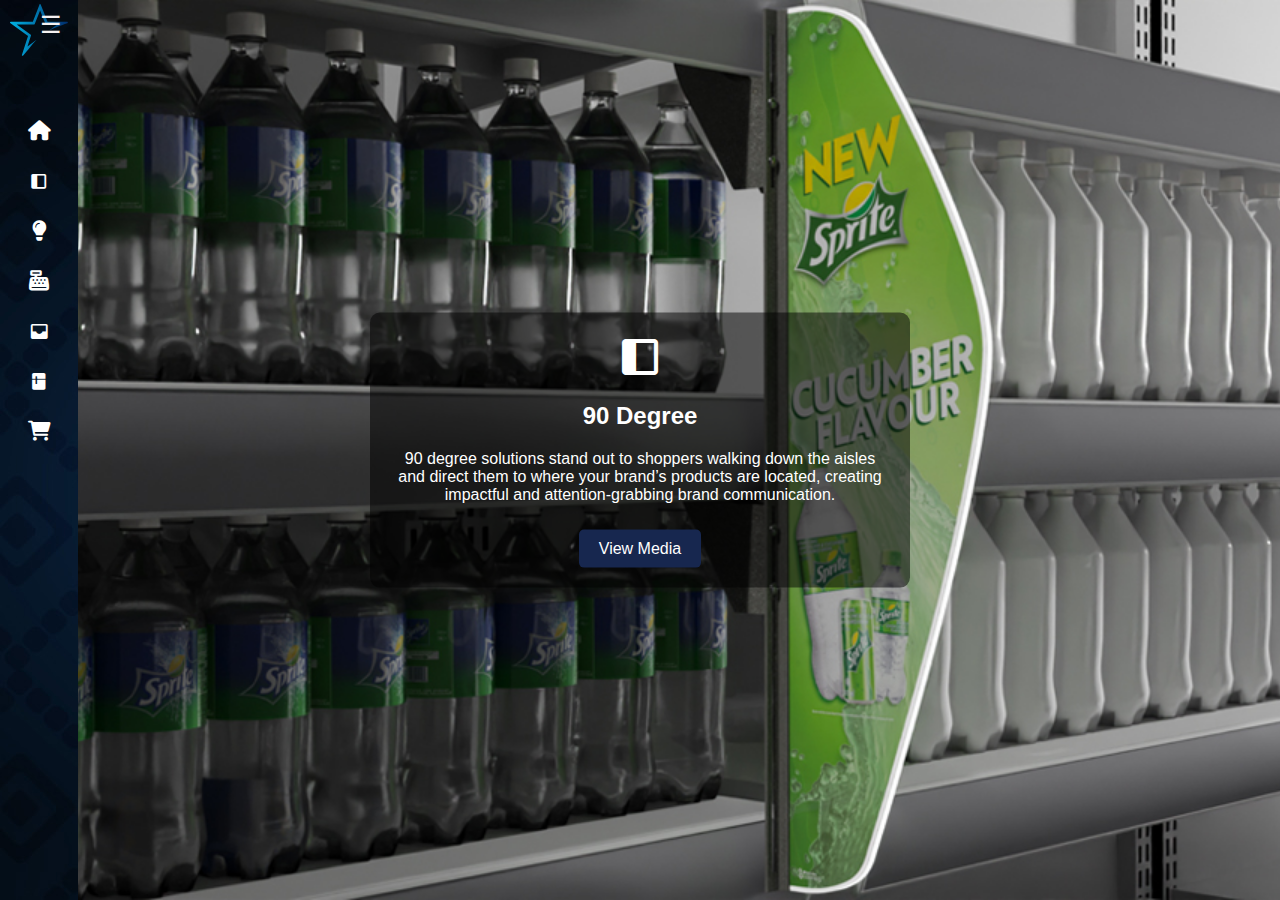
<file: 90.html>
<!DOCTYPE html>
<html lang="en">
<head>
    <meta charset="UTF-8">
    <meta name="viewport" content="width=device-width, initial-scale=1.0">
    <link href="https://unpkg.com/boxicons@2.0.7/css/boxicons.min.css" rel="stylesheet">
    <link rel="stylesheet" href="https://cdnjs.cloudflare.com/ajax/libs/font-awesome/6.0.0-beta3/css/all.min.css">
    <link href="/media/css/main-content-styles.css" rel="stylesheet" type="text/css">
<title>Document</title>
</head>
<body>
	 
    <div class="container">
        <aside class="sidebar close">
            <button class="hamburger" id="hamburger">&#9776;</button>
			<button class="close-icon">×</button> <!-- Close icon -->
            <div class="sidebar-content">
                <div class="logo-details">
                    <img src="/media/img/pi-star.svg" alt="star">
                    <span class="logo_name">Media<p>Catalogue</p></span>
                </div>
                <ul class="nav-links">
                    <!-- Home -->
                    <li>
                        <a href="index.html">
                            <i class="fa-solid fa-house"></i>
                            <span class="link_name">Home</span>
                        </a>
                    </li>
                    <!-- 90-degree -->
                    <li>
                        <div class="iocn-link">
                            <a href="#">
                                <i class="bx bxs-dock-left"></i>
                                <span class="link_name">90 Degree</span>
                            </a>
                            <i class="bx bxs-chevron-down arrow"></i>
                        </div>
                        <ul class="sub-menu">
                            <li><a class="link_name" href="90.html">90 Degree</a></li>
                            <li><a href="aisle wing.html">Aisle Wing</a></li>
                            <li><a href="#">Brand Drop Aisle Wing</a></li>
                            <li><a href="#">Shelf Wing</a></li>
                            <li><a href="#">Die Cut Shelf Wing</a></li>
                        </ul>
                    </li>
                    <!-- Illuminated -->
                    <li>
                        <div class="iocn-link">
                            <a href="#">
                                <i class="fa-solid fa-lightbulb"></i>
                                <span class="link_name">Illuminated</span>
                            </a>
                            <i class="bx bxs-chevron-down arrow"></i>
                        </div>
                        <ul class="sub-menu">
                            <li><a class="link_name" href="#">Illuminated</a></li>
                            <li><a href="#">Brand Illimunator</a></li>
                            <li><a href="#">Illuminating Aisle Wing</a></li>
                            <li><a href="#">Illuminating Shelf Front</a></li>
                            <li><a href="#">Category Banner</a></li>
                        </ul>
                    </li>
                    <!-- Till-Point -->
                    <li>
                        <div class="iocn-link">
                            <a href="#">
                                <i class="fa-solid fa-cash-register"></i>
                                <span class="link_name">Till-Point</span>
                            </a>
                            <i class="bx bxs-chevron-down arrow"></i>
                        </div>
                        <ul class="sub-menu">
                            <li><a class="link_name" href="#">Till-Point</a></li>
                            <li><a href="#">Till-Point Decal</a></li>
                        </ul>
                    </li>
                    <!-- Leaflet -->
                    <li>
                        <div class="iocn-link">
                            <a href="#">
                                <i class="bx bxs-inbox"></i>
                                <span class="link_name">Leaflet</span>
                            </a>
                            <i class="bx bxs-chevron-down arrow"></i>
                        </div>
                        <ul class="sub-menu">
                            <li><a class="link_name" href="#">Boxed Aisle Wing</a></li>
                            <li><a href="#">Leaflet Dispesnsor</a></li>
                        </ul>
                    </li>
                    <!-- Fridge -->
                    <li>
                        <div class="iocn-link">
                            <a href="#">
                                <i class="bx bxs-fridge"></i>
                                <span class="link_name">Fridge</span>
                            </a>
                            <i class="bx bxs-chevron-down arrow"></i>
                        </div>
                        <ul class="sub-menu">
                            <li><a class="link_name" href="#">Fridge</a></li>
                            <li><a href="#">Fridge Decal</a></li>
                        </ul>
                    </li>
                    <!-- Shopper-Facing -->
                    <li>
                        <div class="iocn-link">
                            <a href="#">
                                <i class="fa-solid fa-cart-shopping"></i>
                                <span class="link_name">Shopper-Facing</span>
                            </a>
                            <i class="bx bxs-chevron-down arrow"></i>
                        </div>
                        <ul class="sub-menu">
                            <li><a class="link_name" href="#">Shopper Facing</a></li>
                            <li><a href="#">Fridge Decal</a></li>
                        </ul>
                    </li>
                </ul>
            </div>
        </aside>
		
		<section class="main-content-bg">
        <main>
            
                
                <div class="overlay">
                    <div class="main-content-info">
						<i class="bx bxs-dock-left"></i>
						<h2>90 Degree</h2>
                        <p>90 degree solutions stand out to shoppers walking down the aisles and direct them to where your brand’s products are located, creating impactful and attention-grabbing brand communication.</p>
                        <button class="cta-button" onclick="toggleButtons()">View Media</button>
<div id="extra-buttons" class="hidden">
    <a href="/media/aisle wing.html"><button class="extra-button">Aisle Wing</button></a>
	<a href="#"><button class="extra-button">Brand Drop</button></a>
	<a href="#"><button class="extra-button">Shelf wing</button></a>
	<a href="#"><button class="extra-button">Die Cut Shelf Wing</button></a>
	
	
	
</div>

                        
                    </div>
                </div>
			 </main>
            </section>
       
    </div>
    
    
    <script>
        document.addEventListener("DOMContentLoaded", () => {
            let arrow = document.querySelectorAll(".arrow");
            for (let i = 0; i < arrow.length; i++) {
                arrow[i].addEventListener("click", (e) => {
                    let arrowParent = e.target.parentElement.parentElement; // selecting main parent of arrow
                    arrowParent.classList.toggle("showMenu");
                });
            }

            let sidebar = document.querySelector(".sidebar");
            let hamburger = document.getElementById('hamburger');
            
            hamburger.addEventListener("click", () => {
                sidebar.classList.toggle("close");
            });
        });

        // Image carousel script
        

            images.forEach(function(image) {
                image.addEventListener("click", updateImage);
            });
       
    </script>
	
	<script>
	function toggleButtons() {
    var extraButtons = document.getElementById('extra-buttons');
    if (extraButtons.classList.contains('hidden')) {
        extraButtons.classList.remove('hidden');
    } else {
        extraButtons.classList.add('hidden');
    }
}
</script>
</body>
</html>
</file>
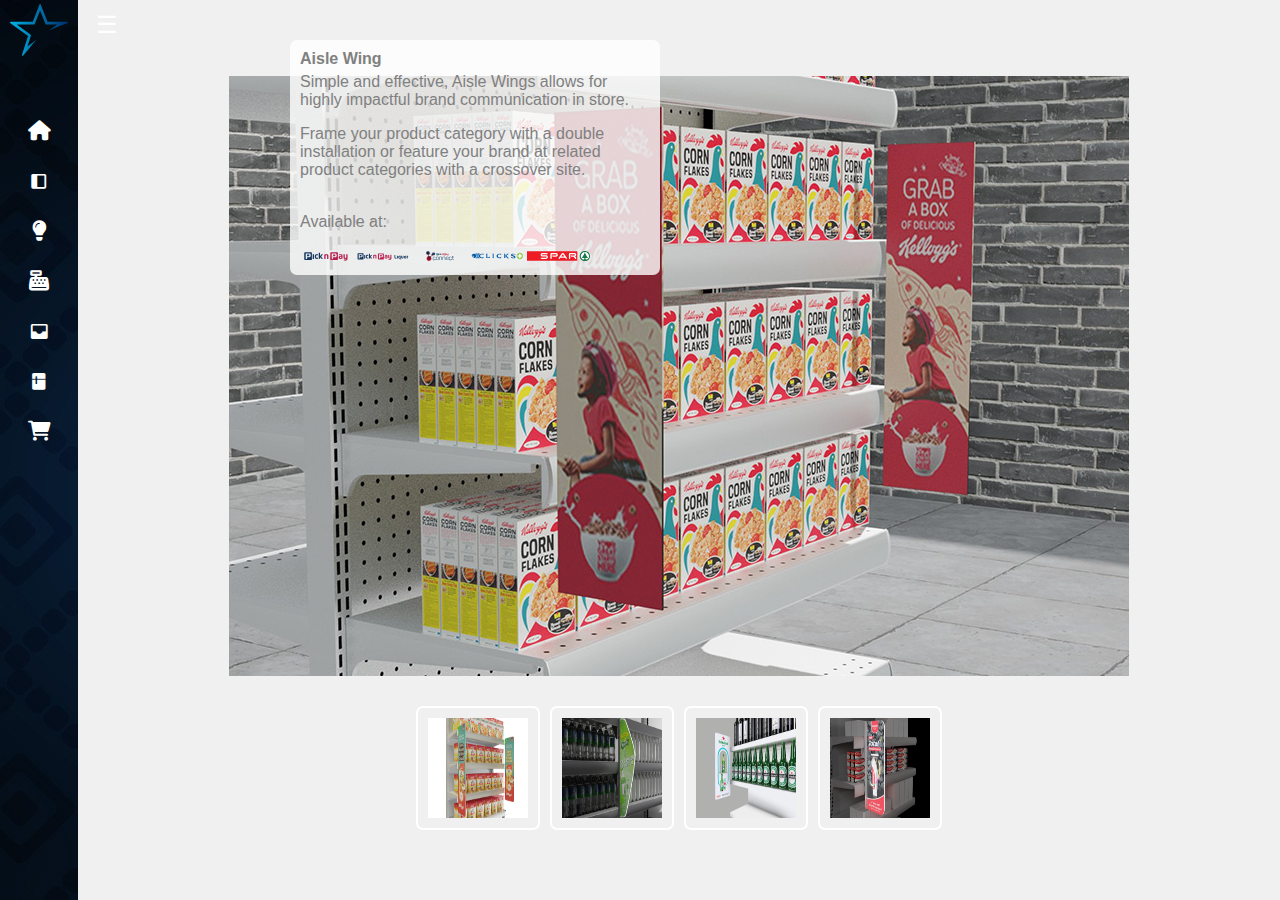
<file: aisle wing.html>
<!DOCTYPE html>
<html lang="en">
<head>
    <meta charset="UTF-8">
    <meta name="viewport" content="width=device-width, initial-scale=1.0">
    <link href="https://unpkg.com/boxicons@2.0.7/css/boxicons.min.css" rel="stylesheet">
    <link rel="stylesheet" href="https://cdnjs.cloudflare.com/ajax/libs/font-awesome/6.0.0-beta3/css/all.min.css">
    <link href="/media/css/styles.css" rel="stylesheet" type="text/css">
<title>Document</title>
</head>
<body>
    <div class="container-bg">
		 <button class="hamburger" id="hamburger">&#9776;</button>
        <aside class="sidebar close">
           
            <div class="sidebar-content">
                <div class="logo-details">
                    <img src="/media/img/pi-star.svg" alt="star">
                    <span class="logo_name">Media <p>Catalogue</p></span>
                </div>
                <ul class="nav-links">
                    <!-- Home -->
                    <li>
                        <a href="index.html">
                            <i class="fa-solid fa-house"></i>
                            <span class="link_name">Home</span>
                        </a>
                    </li>
                    <!-- 90-degree -->
                    <li>
                        <div class="iocn-link">
                            <a href="90.html">
                                <i class="bx bxs-dock-left"></i>
                                <span class="link_name">90 Degree</span>
                            </a>
                            <i class="bx bxs-chevron-down arrow"></i>
                        </div>
                        <ul class="sub-menu">
                            <li><a class="link_name" href="90.html">90 Degree</a></li>
                            <li><a href="#">Aisle Wing</a></li>
                            <li><a href="#">Brand Drop Aisle Wing</a></li>
                            <li><a href="#">Shelf Wing</a></li>
                            <li><a href="#">Die Cut Shelf Wing</a></li>
                        </ul>
                    </li>
                    <!-- Illuminated -->
                    <li>
                        <div class="iocn-link">
                            <a href="#">
                                <i class="fa-solid fa-lightbulb"></i>
                                <span class="link_name">Illuminated</span>
                            </a>
                            <i class="bx bxs-chevron-down arrow"></i>
                        </div>
                        <ul class="sub-menu">
                           <li><a class="link_name" href="90.html">90 Degree</a></li>
                            <li><a href="aisle wing.html">Aisle Wing</a></li>
                            <li><a href="#">Brand Drop Aisle Wing</a></li>
                            <li><a href="#">Shelf Wing</a></li>
                            <li><a href="#">Die Cut Shelf Wing</a></li>
                        </ul>
                    </li>
                    <!-- Till-Point -->
                    <li>
                        <div class="iocn-link">
                            <a href="#">
                                <i class="fa-solid fa-cash-register"></i>
                                <span class="link_name">Till-Point</span>
                            </a>
                            <i class="bx bxs-chevron-down arrow"></i>
                        </div>
                        <ul class="sub-menu">
                            <li><a class="link_name" href="#">Till-Point</a></li>
                            <li><a href="#">Till-Point Decal</a></li>
                        </ul>
                    </li>
                    <!-- Leaflet -->
                    <li>
                        <div class="iocn-link">
                            <a href="#">
                                <i class="bx bxs-inbox"></i>
                                <span class="link_name">Leaflet</span>
                            </a>
                            <i class="bx bxs-chevron-down arrow"></i>
                        </div>
                        <ul class="sub-menu">
                            <li><a class="link_name" href="#">Boxed Aisle Wing</a></li>
                            <li><a href="#">Leaflet Dispesnsor</a></li>
                        </ul>
                    </li>
                    <!-- Fridge -->
                    <li>
                        <div class="iocn-link">
                            <a href="#">
                                <i class="bx bxs-fridge"></i>
                                <span class="link_name">Fridge</span>
                            </a>
                            <i class="bx bxs-chevron-down arrow"></i>
                        </div>
                        <ul class="sub-menu">
                            <li><a class="link_name" href="#">Fridge</a></li>
                            <li><a href="#">Fridge Decal</a></li>
                        </ul>
                    </li>
                    <!-- Shopper-Facing -->
                    <li>
                        <div class="iocn-link">
                            <a href="#">
                                <i class="fa-solid fa-cart-shopping"></i>
                                <span class="link_name">9Shopper-Facing</span>
                            </a>
                            <i class="bx bxs-chevron-down arrow"></i>
                        </div>
                        <ul class="sub-menu">
                            <li><a class="link_name" href="#">Shopper Facing</a></li>
                            <li><a href="#">Fridge Decal</a></li>
                        </ul>
                    </li>
                </ul>
            </div>
        </aside>
		
  <div class="container main-content-bg">
    <div class="main-content">
      <div class="image-wrapper">
		
        <img src="/media/img/aisle-wing-1.jpg" alt="Main Photo" id="mainPhoto">
        <div class="carousel-wrapper">
			<span>
          <img src="/media/img/aisle-wing-5.jpg.jpg" alt="Carousel 1" class="imgCarousel" > 
			
			
		
			  <div class="card-content">
    <h2 class="card-header">Aisle Wing</h2>
    <p class="card-paragraph">Simple and effective, Aisle Wings allows for highly impactful brand communication in store.</p> <p class="card-paragraph">Frame your product category with a double installation or feature your brand at related product categories with a crossover site.</p>
				  <br>
			<p class="card-paragraph">Available at:</p>
		    <div class="logo-clients"> 
			<img src="/media/img/pnp.svg" alt="" height="10"/>
			<img src="/media/img/liquor.svg" alt="" height="10"/>
			<img src="/media/img/connect.svg" alt="" height="10"/> 
			<img src="/media/img/clicks.svg" alt="" height="10"/>
			<img src="/media/img/spar.svg" alt="" height="10"/>
			</div>
			</div>
</span>
			
          <img src="/media/img/aisle-wing-4.jpg" alt="Carousel 2" class="imgCarousel">
          <img src="/media/img/aisle-wing-3.jpg" alt="Carousel 3" class="imgCarousel">
          <img src="/media/img/aisle-wing-2.jpg" alt="Carousel 4" class="imgCarousel">
        </div>
      </div>
    </div>
  </div>


    </div>
   
    
  <script>
    document.addEventListener("DOMContentLoaded", () => {
        let arrow = document.querySelectorAll(".arrow");
        for (let i = 0; i < arrow.length; i++) {
            arrow[i].addEventListener("click", (e) => {
                let arrowParent = e.target.parentElement.parentElement; // selecting main parent of arrow
                arrowParent.classList.toggle("showMenu");
            });
        }

        let sidebar = document.querySelector(".sidebar");
        let hamburger = document.getElementById('hamburger');
        
        hamburger.addEventListener("click", () => {
            sidebar.classList.toggle("close");
        });

        // Image carousel script
        let images = document.querySelectorAll(".image-carousel img"); // Change selector to target your images

        images.forEach(function(image) {
            image.addEventListener("click", updateImage);
        });

        function updateImage(e) {
            // Your logic to update the image goes here
            console.log(e.target.src); // Example action: log the source of the clicked image
        }
    });
</script>

</body>
</html>
</file>
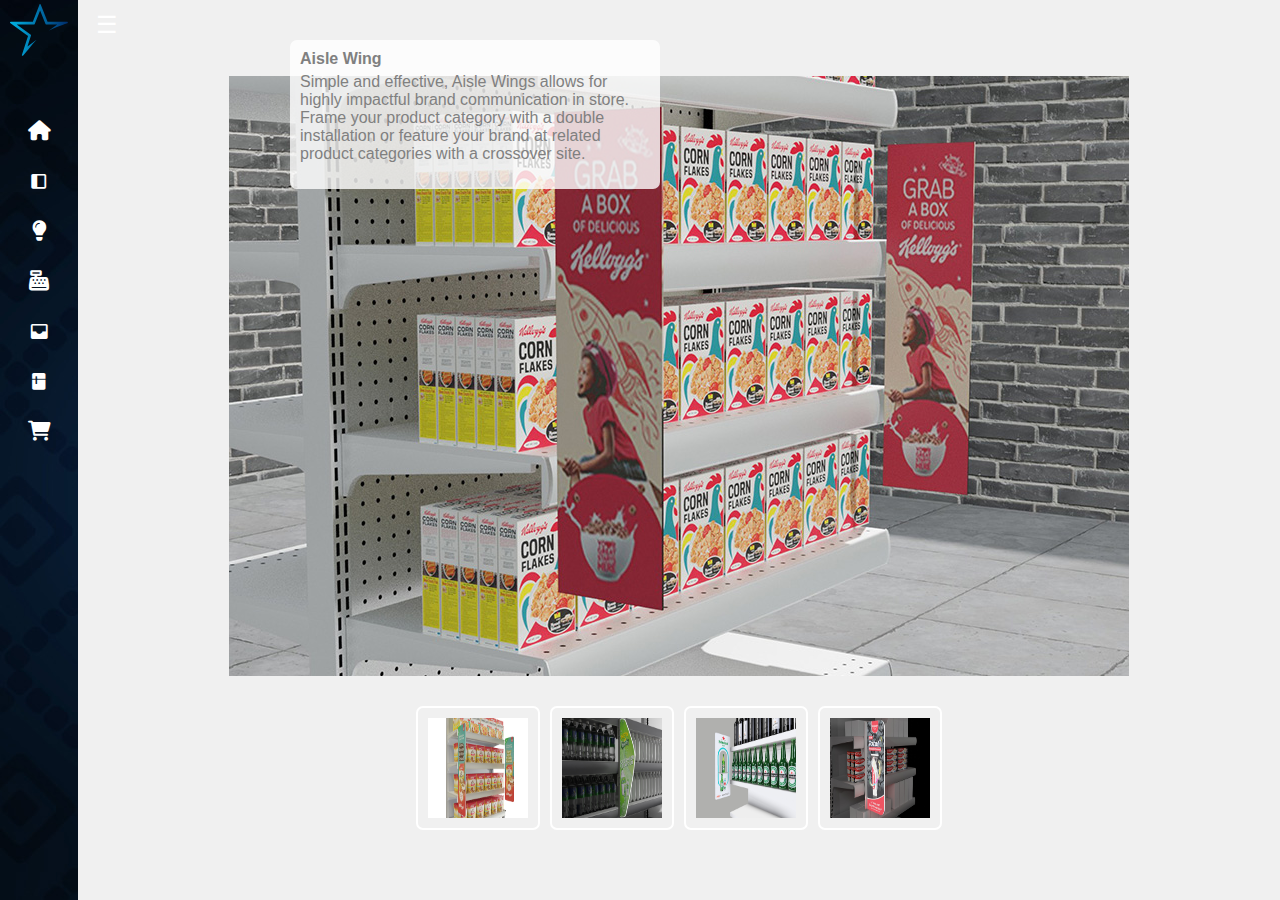
<file: media/aisle wing.html>
<!DOCTYPE html>
<html lang="en">
<head>
    <meta charset="UTF-8">
    <meta name="viewport" content="width=device-width, initial-scale=1.0">
    <link href="https://unpkg.com/boxicons@2.0.7/css/boxicons.min.css" rel="stylesheet">
    <link rel="stylesheet" href="https://cdnjs.cloudflare.com/ajax/libs/font-awesome/6.0.0-beta3/css/all.min.css">
    <link href="/media/css/styles.css" rel="stylesheet" type="text/css">
<title>Document</title>
</head>
<body>
    <div class="container-bg">
        <aside class="sidebar close">
            <button class="hamburger" id="hamburger">&#9776;</button>
            <div class="sidebar-content">
                <div class="logo-details">
                    <img src="/media/img/pi-star.svg" alt="star">
                    <span class="logo_name">Media <p>Catalogue</p></span>
                </div>
                <ul class="nav-links">
                    <!-- Home -->
                    <li>
                        <a href="index.html">
                            <i class="fa-solid fa-house"></i>
                            <span class="link_name">Home</span>
                        </a>
                    </li>
                    <!-- 90-degree -->
                    <li>
                        <div class="iocn-link">
                            <a href="90.html">
                                <i class="bx bxs-dock-left"></i>
                                <span class="link_name">90 Degree</span>
                            </a>
                            <i class="bx bxs-chevron-down arrow"></i>
                        </div>
                        <ul class="sub-menu">
                            <li><a class="link_name" href="#">90 Degree</a></li>
                            <li><a href="#">Aisle Wing</a></li>
                            <li><a href="#">Brand Drop Aisle Wing</a></li>
                            <li><a href="#">Shelf Wing</a></li>
                            <li><a href="#">Die Cut Shelf Wing</a></li>
                        </ul>
                    </li>
                    <!-- Illuminated -->
                    <li>
                        <div class="iocn-link">
                            <a href="#">
                                <i class="fa-solid fa-lightbulb"></i>
                                <span class="link_name">Illuminated</span>
                            </a>
                            <i class="bx bxs-chevron-down arrow"></i>
                        </div>
                        <ul class="sub-menu">
                           <li><a class="link_name" href="90.html">90 Degree</a></li>
                            <li><a href="aisle wing.html">Aisle Wing</a></li>
                            <li><a href="#">Brand Drop Aisle Wing</a></li>
                            <li><a href="#">Shelf Wing</a></li>
                            <li><a href="#">Die Cut Shelf Wing</a></li>
                        </ul>
                    </li>
                    <!-- Till-Point -->
                    <li>
                        <div class="iocn-link">
                            <a href="#">
                                <i class="fa-solid fa-cash-register"></i>
                                <span class="link_name">Till-Point</span>
                            </a>
                            <i class="bx bxs-chevron-down arrow"></i>
                        </div>
                        <ul class="sub-menu">
                            <li><a class="link_name" href="#">Till-Point</a></li>
                            <li><a href="#">Till-Point Decal</a></li>
                        </ul>
                    </li>
                    <!-- Leaflet -->
                    <li>
                        <div class="iocn-link">
                            <a href="#">
                                <i class="bx bxs-inbox"></i>
                                <span class="link_name">Leaflet</span>
                            </a>
                            <i class="bx bxs-chevron-down arrow"></i>
                        </div>
                        <ul class="sub-menu">
                            <li><a class="link_name" href="#">Boxed Aisle Wing</a></li>
                            <li><a href="#">Leaflet Dispesnsor</a></li>
                        </ul>
                    </li>
                    <!-- Fridge -->
                    <li>
                        <div class="iocn-link">
                            <a href="#">
                                <i class="bx bxs-fridge"></i>
                                <span class="link_name">Fridge</span>
                            </a>
                            <i class="bx bxs-chevron-down arrow"></i>
                        </div>
                        <ul class="sub-menu">
                            <li><a class="link_name" href="#">Fridge</a></li>
                            <li><a href="#">Fridge Decal</a></li>
                        </ul>
                    </li>
                    <!-- Shopper-Facing -->
                    <li>
                        <div class="iocn-link">
                            <a href="#">
                                <i class="fa-solid fa-cart-shopping"></i>
                                <span class="link_name">Shopper-Facing</span>
                            </a>
                            <i class="bx bxs-chevron-down arrow"></i>
                        </div>
                        <ul class="sub-menu">
                            <li><a class="link_name" href="#">Shopper Facing</a></li>
                            <li><a href="#">Fridge Decal</a></li>
                        </ul>
                    </li>
                </ul>
            </div>
        </aside>
		
  <div class="container main-content-bg">
    <div class="main-content">
      <div class="image-wrapper">
		
        <img src="/media/img/aisle-wing-1.jpg" alt="Main Photo" id="mainPhoto">
        <div class="carousel-wrapper">
			<span>
          <img src="/media/img/aisle-wing-5.jpg.jpg" alt="Carousel 1" class="imgCarousel" > 
			
			
		
			  <div class="card-content">
    <h2 class="card-header">Aisle Wing</h2>
    <p class="card-paragraph">Simple and effective, Aisle Wings allows for highly impactful brand communication in store. <br>Frame your product category with a double installation or feature your brand at related product categories with a crossover site.</p>
  </div>
</span>
			
          <img src="/media/img/aisle-wing-4.jpg" alt="Carousel 2" class="imgCarousel">
          <img src="/media/img/aisle-wing-3.jpg" alt="Carousel 3" class="imgCarousel">
          <img src="/media/img/aisle-wing-2.jpg" alt="Carousel 4" class="imgCarousel">
        </div>
      </div>
    </div>
  </div>


    </div>
   
    
    <script>
        document.addEventListener("DOMContentLoaded", () => {
            let arrow = document.querySelectorAll(".arrow");
            for (let i = 0; i < arrow.length; i++) {
                arrow[i].addEventListener("click", (e) => {
                    let arrowParent = e.target.parentElement.parentElement; // selecting main parent of arrow
                    arrowParent.classList.toggle("showMenu");
                });
            }

            let sidebar = document.querySelector(".sidebar");
            let hamburger = document.getElementById('hamburger');
            
            hamburger.addEventListener("click", () => {
                sidebar.classList.toggle("close");
            });
        });

        // Image carousel script
        document.addEventListener('DOMContentLoaded', () => {
            let images = Array.from(document.getElementsByClassName("imgCarousel"));
            let mainPhoto = document.getElementById("mainPhoto");

            function updateImage(event) {
                let image = event.target;
                mainPhoto.src = image.src;
            }

            images.forEach(function(image) {
                image.addEventListener("click", updateImage);
            });
        });
    </script>
</body>
</html>
</file>
<file: media/css/main-content-styles.css>
/* Reset some default browser styles */
body, html {
  margin: 0;
  padding: 0;
  box-sizing: border-box;
  height: 100%;
  overflow: hidden; /* Prevents scrolling */
  display: flex;
  flex-direction: column;
  font-family: Arial, sans-serif;
}

.container {
  display: flex;
  flex: 1;
  height: calc(100% - 50px); /* Adjust for footer height */
	
}
.container-bg {
  display: flex;
  flex: 1;
  height: calc(100% - 50px); /* Adjust for footer height */
	
 
}

.sidebar.expanded {
  flex: 0 0 260px; /* Expanded width sidebar */
}

.sidebar {
  position: relative;
  flex: 0 0 78px; /* Fixed width sidebar */
  top: 0;
  left: 0;
  height: 100%;
  background: url("../img/background.jpg");
  transition: all 0.5s ease;
}

.sidebar.close {
  width: 78px;
}

.sidebar .logo-details img {
  padding: 10px;
}

.sidebar .logo-details {
  height: 60px;
  width: 100%;
  display: flex;
  align-items: center;
}

.sidebar .logo-details i {
  font-size: 30px;
  color: #fff;
  height: 50px;
  min-width: 78px;
  text-align: center;
  line-height: 50px;
}

.sidebar .logo-details .logo_name {
  font-size: 22px;
  color: #fff;
  margin-top: 20px;
  margin-left: 0;
  font-weight: 600;
  transition: 0.3s ease;
  transition-delay: 0.1s;
}

.sidebar .logo-details .logo_name p {
  font-weight: 100;
  font-size: 14px;
}

.sidebar.close .logo-details .logo_name {
  transition-delay: 0s;
  opacity: 0;
  pointer-events: none;
}

.sidebar .nav-links {
  height: calc(100% - 60px); /* Adjust height for logo */
  padding: 30px 0 150px 0;
  overflow-y: auto;
  transition: 0.3s ease;
  transition-delay: 0.1s;
}

.sidebar.close .nav-links {
  overflow: visible;
}

.sidebar .nav-links::-webkit-scrollbar {
  display: none;
}

.sidebar .nav-links li {
  position: relative;
  list-style: none;
  transition: all 0.4s ease;
}

.sidebar .nav-links li:hover {
  background: #17274F;
}

.sidebar .nav-links li .iocn-link {
  display: flex;
  align-items: center;
  justify-content: space-between;
}

.sidebar.close .nav-links li .iocn-link {
  display: block
}

.sidebar .nav-links li i {
  height: 50px;
  min-width: 78px;
  text-align: center;
  line-height: 50px;
  color: #fff;
  font-size: 20px;
  cursor: pointer;
  transition: all 0.3s ease;
}

.sidebar .nav-links li.showMenu i.arrow {
  transform: rotate(-180deg);
}

.sidebar.close .nav-links i.arrow {
  display: none;
}

.sidebar .nav-links li a {
  display: flex;
  align-items: center;
  text-decoration: none;
}

.sidebar .nav-links li a .link_name {
  font-size: 18px;
  font-weight: 400;
  color: #fff;
  transition: all 0.4s ease;
}

.sidebar.close .nav-links li a .link_name {
  opacity: 0;
  pointer-events: none;
}

.sidebar .nav-links li .sub-menu {
  padding: 6px 6px 14px 80px;
  margin-top: -10px;
  background: #17274F;
  display: none;
}

.sidebar .nav-links li.showMenu .sub-menu {
  display: block;
}

.sidebar .nav-links li .sub-menu a {
  color: #fff;
  font-size: 15px;
  padding: 5px 0;
  white-space: nowrap;
  opacity: 0.6;
  transition: all 0.3s ease;
}

.sidebar .nav-links li .sub-menu a:hover {
  opacity: 1;
}

.sidebar.close .nav-links li .sub-menu {
  position: absolute;
  left: 100%;
  top: -10px;
  margin-top: 0;
  padding: 10px 20px;
  border-radius: 0 6px 6px 0;
  opacity: 0;
  display: block;
  pointer-events: none;
  transition: 0s;
}

.sidebar.close .nav-links li:hover .sub-menu {
  top: 0;
  opacity: 1;
  pointer-events: auto;
  transition: all 0.4s ease;
}

.sidebar .nav-links li .sub-menu .link_name {
  display: none;
}

.sidebar.close .nav-links li .sub-menu .link_name {
  font-size: 18px;
  opacity: 1;
  display: block;
}

.sidebar .nav-links li .sub-menu.blank {
  opacity: 1;
  pointer-events: auto;
  padding: 3px 20px 6px 16px;
  opacity: 0;
  pointer-events: none;
}

.sidebar .nav-links li:hover .sub-menu.blank {
  top: 50%;
  transform: translateY(-50%);
}

@media screen and (max-width: 400px) {
  .sidebar {
      width: 240px;
  }

  .sidebar.close {
      width: 78px;
  }

  .sidebar .profile-details {
      width: 240px;
  }

  .sidebar.close .profile-details {
      background: none;
  }

  .sidebar.close .profile-details {
      width: 78px;
  }

  .home-section {
      left: 240px;
      width: calc(100% - 240px);
  }

  .sidebar.close ~ .home-section {
      left: 78px;
      width: calc(100% - 78px);
  }
}

.hamburger {
  background: none;
  border: none;
  color: #F4F1F1;
  font-size: 24px;
  position: absolute;
  top: 10px;
  right: 10px; /* Position towards the right end of the navigation */
  cursor: pointer;
  z-index: 1000; /* Ensure the hamburger button is on top */
}

.sidebar.expanded .hamburger {
  display: none; /* Hide the hamburger icon when the sidebar is expanded */
}

.close-icon {
  display: none; /* Initially hide the close icon */
  position: absolute;
  top: 10px;
  right: 10px; /* Position towards the right end of the navigation */
  color: #F4F1F1;
  font-size: 24px;
  cursor: pointer;
}

.sidebar.expanded .close-icon {
  display: block; /* Display the close icon when the sidebar is expanded */
}

.main-content-bg {
  background-image: url("/media/img/aisle-wing-4.jpg");
  background-size: cover; /* Ensures the image covers the entire container */
  background-position: center; /* Centers the background image */
  background-repeat: no-repeat; /* Prevents the image from repeating */
  width: 100%; /* Ensure it takes full width */
  height: 100vh; /* Ensure it takes full viewport height */
}

.main-content-info {
  color: white; /* Adjust based on your design */
  text-align: center;
}

.main-content-info i {
  color: white; /* Adjust based on your design */
  text-align: center;
  font-size: 3em;
	margin: 0;
}

#mainPhoto {
  margin: 0 auto; /* Center the main photo horizontally */
  margin-bottom: 10px;
  border: 2px solid white;
  box-sizing: border-box;
  border-radius: 7px;
  padding: 10px;
  width: 100%;
  height: auto;
  display: block;
}

.imgCarousel {
  width: 100px;
  height: 100px;
  transition: 0.3s;
  border: 2px solid white;
  border-radius: 7px;
  padding: 10px;
}

.image-wrapper {
  display: flex;
  justify-content: center; /* Align items horizontally */
  align-items: center; /* Align items vertically */
}

.imgCarousel:hover {
  width: 110px;
  height: 110px;
  border: 2px solid white;
  margin: 5px;
  padding: 7px;
}

.overlay {
  position: absolute;
  top: 50%;
  left: 50%;
  transform: translate(-50%, -50%);
  width: 500px;
  display: flex;
  align-items: center;
  justify-content: center;
  background: rgba(0, 0, 0, 0.5); /* Optional: dark overlay for the text block */
  padding: 20px;
  border-radius: 10px; /* Optional: rounded corners */
}



.cta-button {
     margin-top: 10px;
  padding: 10px 20px;
  font-size: 16px;
  background-color: #17274F;
  color: white;
  border: none;
  cursor: pointer;
  border-radius: 5px; /* Optional: rounded corners for the button */
}

.hidden {
    display: none;
}

.extra-button {
    display: inline-block; /* Change display to inline-block */
    margin-top: 10px;
    margin-right: 10px; /* Add margin between buttons */
    padding: 10px 20px;
    font-size: 14px;
    cursor: pointer;
	background-color: #00B3E7;
    color: #17274F;
	border: none;
  border-radius: 5px; /* Optional: rounded corners for the button */
}

/* Media query for responsive layout */
@media (max-width: 768px) {
  .container {
      flex-direction: column;
  }

  .sidebar {
      flex: 0 0 auto; /* Adjust sidebar height for mobile */
  }
}
</file>
<file: media/css/styles.css>
/* Reset some default browser styles */
body, html {
  margin: 0;
  padding: 0;
  box-sizing: border-box;
  height: 100%;
  overflow: hidden; /* Prevents scrolling */
  display: flex;
  flex-direction: column;
  font-family: Arial, sans-serif;
}

.container {
  display: flex;
  height: 100vh;
	padding-top: 0;
}

.container-bg {
  display: flex;
  flex: 1;
  height: calc(100% - 50px); /* Adjust for footer height */
}

.sidebar.expanded {
  flex: 0 0 260px; /* Expanded width sidebar */
}

.sidebar {
  position: relative;
  flex: 0 0 78px; /* Fixed width sidebar */
  top: 0;
  left: 0;
  height: 100%;
  background: url("../img/background.jpg");
  transition: all 0.5s ease;
}

.sidebar.close {
  width: 78px;
}

.sidebar .logo-details img {
  padding: 10px;
}

.sidebar .logo-details {
  height: 60px;
  width: 100%;
  display: flex;
  align-items: center;
}

.sidebar .logo-details i {
  font-size: 30px;
  color: #fff;
  height: 50px;
  min-width: 78px;
  text-align: center;
  line-height: 50px;
}

.sidebar .logo-details .logo_name {
  font-size: 22px;
  color: #fff;
  margin-top: 20px;
  margin-left: 0;
  font-weight: 600;
  transition: 0.3s ease;
  transition-delay: 0.1s;
}

.sidebar .logo-details .logo_name p {
  font-weight: 100;
  font-size: 14px;
}

.sidebar.close .logo-details .logo_name {
  transition-delay: 0s;
  opacity: 0;
  pointer-events: none;
}

.sidebar .nav-links {
  height: calc(100% - 60px); /* Adjust height for logo */
  padding: 30px 0 150px 0;
  overflow-y: auto;
  transition: 0.3s ease;
  transition-delay: 0.1s;
}

.sidebar.close .nav-links {
  overflow: visible;
}

.sidebar .nav-links::-webkit-scrollbar {
  display: none;
}

.sidebar .nav-links li {
  position: relative;
  list-style: none;
  transition: all 0.4s ease;
}

.sidebar .nav-links li:hover {
  background: #17274F;
}

.sidebar .nav-links li .iocn-link {
  display: flex;
  align-items: center;
  justify-content: space-between;
}

.sidebar.close .nav-links li .iocn-link {
  display: block
}

.sidebar .nav-links li i {
  height: 50px;
  min-width: 78px;
  text-align: center;
  line-height: 50px;
  color: #fff;
  font-size: 20px;
  cursor: pointer;
  transition: all 0.3s ease;
}

.sidebar .nav-links li.showMenu i.arrow {
  transform: rotate(-180deg);
}

.sidebar.close .nav-links i.arrow {
  display: none;
}

.sidebar .nav-links li a {
  display: flex;
  align-items: center;
  text-decoration: none;
}

.sidebar .nav-links li a .link_name {
  font-size: 18px;
  font-weight: 400;
  color: #fff;
  transition: all 0.4s ease;
}

.sidebar.close .nav-links li a .link_name {
  opacity: 0;
  pointer-events: none;
}

.sidebar .nav-links li .sub-menu {
  padding: 6px 6px 14px 80px;
  margin-top: -10px;
  background: #17274F;
  display: none;
}

.sidebar .nav-links li.showMenu .sub-menu {
  display: block;
}

.sidebar .nav-links li .sub-menu a {
  color: #fff;
  font-size: 15px;
  padding: 5px 0;
  white-space: nowrap;
  opacity: 0.6;
  transition: all 0.3s ease;
}

.sidebar .nav-links li .sub-menu a:hover {
  opacity: 1;
}

.sidebar.close .nav-links li .sub-menu {
  position: absolute;
  left: 100%;
  top: -10px;
  margin-top: 0;
  padding: 10px 20px;
  border-radius: 0 6px 6px 0;
  opacity: 0;
  display: block;
  pointer-events: none;
  transition: 0s;
}

.sidebar.close .nav-links li:hover .sub-menu {
  top: 0;
  opacity: 1;
  pointer-events: auto;
  transition: all 0.4s ease;
}

.sidebar .nav-links li .sub-menu .link_name {
  display: none;
}

.sidebar.close .nav-links li .sub-menu .link_name {
  font-size: 18px;
  opacity: 1;
  display: block;
}

.sidebar .nav-links li .sub-menu.blank {
  opacity: 1;
  pointer-events: auto;
  padding: 3px 20px 6px 16px;
  opacity: 0;
  pointer-events: none;
}

.sidebar .nav-links li:hover .sub-menu.blank {
  top: 50%;
  transform: translateY(-50%);
}

@media screen and (max-width: 400px) {
  .sidebar {
      width: 240px;
  }

  .sidebar.close {
      width: 78px;
  }

  .sidebar .profile-details {
      width: 240px;
  }

  .sidebar.close .profile-details {
      background: none;
  }

  .sidebar.close .profile-details {
      width: 78px;
  }

  .home-section {
      left: 240px;
      width: calc(100% - 240px);
  }

  .sidebar.close ~ .home-section {
      left: 78px;
      width: calc(100% - 78px);
  }
}

.hamburger {
  background: none;
  border: none;
  color: white;
  font-size: 24px;
  position: absolute;
  top: 10px;
  left: 90px; /* Space between the hamburger and the main content */
  cursor: pointer;
  z-index: 1000; /* Ensure the hamburger button is on top */
}

.sidebar.expanded .hamburger {
  display: none;
}

.main-content {
  display: flex;
  justify-content: center;
  align-items: center;
  height: 100vh; /* Full viewport height */
  flex: 1; /* Ensure it grows to fill the container */
}
 h2{
	align-self: flex-start;
	 font-size: 1em;
	color:grey;
	 padding: 0;
	 margin: 0;
}
p {
	max-width: 350px;
	align-self: flex-start;
	color:grey;
	
}

.card-container {
  position: relative;
  display:flex;
	box-shadow: 0px 4px 8px rgba(0, 0, 0, 0.1); /* Add drop shadow */
}

.card-content {
  position: absolute;
  top: 40px; /* Adjust the top position as needed */
  left: 290px; /* Adjust the left position as needed */
  background-color: rgba(255, 255, 255, 0.8); /* Adjust background color and opacity as needed */
  padding: 10px;
  border-radius: 7px;
}

.card-header {
  margin-top: 0; /* Remove default margin */
  margin-bottom: 5px; /* Adjust spacing between header and paragraph */
}

.card-paragraph {
  margin-top: 0; /* Remove default margin */
}


.image-wrapper {
  display: flex;
  flex-direction: column;
  align-items: center;
  justify-content: center;
}

#mainPhoto {
  margin: 0 auto; /* Center the main photo horizontally */
  margin-bottom: 20px; /* Space between the main photo and the carousel */
  box-sizing: border-box;
  border-radius: 7px;
  padding: 10px;
  width: auto; /* Ensure the image is not stretched */
  max-width: 100%; /* Make sure the image does not exceed the container's width */
  height: auto;
  display: block;
}

.carousel-wrapper {
  display: flex;
  justify-content: center;
  gap: 10px; /* Space between carousel items */
  cursor: pointer;
}

.imgCarousel {
  width: 100px;
  height: 100px;
  transition: transform 0.3s ease-in-out; /* Use transform for scaling */
  border: 2px solid white;
  border-radius: 7px;
  padding: 10px;
}

.imgCarousel:hover {
  transform: scale(1.1); /* Scale up the image */
}

.overlay {
  position: absolute;
  top: 50%;
  left: 50%;
  transform: translate(-50%, -50%);
  width: 350px;
  display: flex;
  align-items: center;
  justify-content: center;
  background: rgba(0, 0, 0, 0.5); /* Optional: dark overlay for the text block */
  padding: 20px;
  border-radius: 10px; /* Optional: rounded corners */
}

.main-content-info {
  color: white; /* Adjust based on your design */
  text-align: center;
}

.cta-button {
  margin-top: 10px;
  padding: 10px 20px;
  font-size: 16px;
  background-color: #17274F;
  color: white;
  border: none;
  cursor: pointer;
  border-radius: 5px; /* Optional: rounded corners for the button */
}

.cta-button:hover {
  background-color: #17274F;
}

.footer {
  justify-content: center;
  background-color: #000629;
  color: white;
  text-align: center;
  padding: 10px;
  height: 50px; /* Fixed height footer */
  flex-shrink: 0; /* Prevent footer from shrinking */
  width: 100%;
}

/* Media query for responsive layout */
@media (max-width: 768px) {
  .container {
    flex-direction: column;
  }

  .sidebar {
    flex: 0 0 auto; /* Adjust sidebar height for mobile */
  }
}

.main-content-bg {
background-color: #F0F0F0;
  display: flex;
  justify-content: center;
  align-items: center;
  flex: 1; /* Ensure it grows to fill the container */
}
</file>
